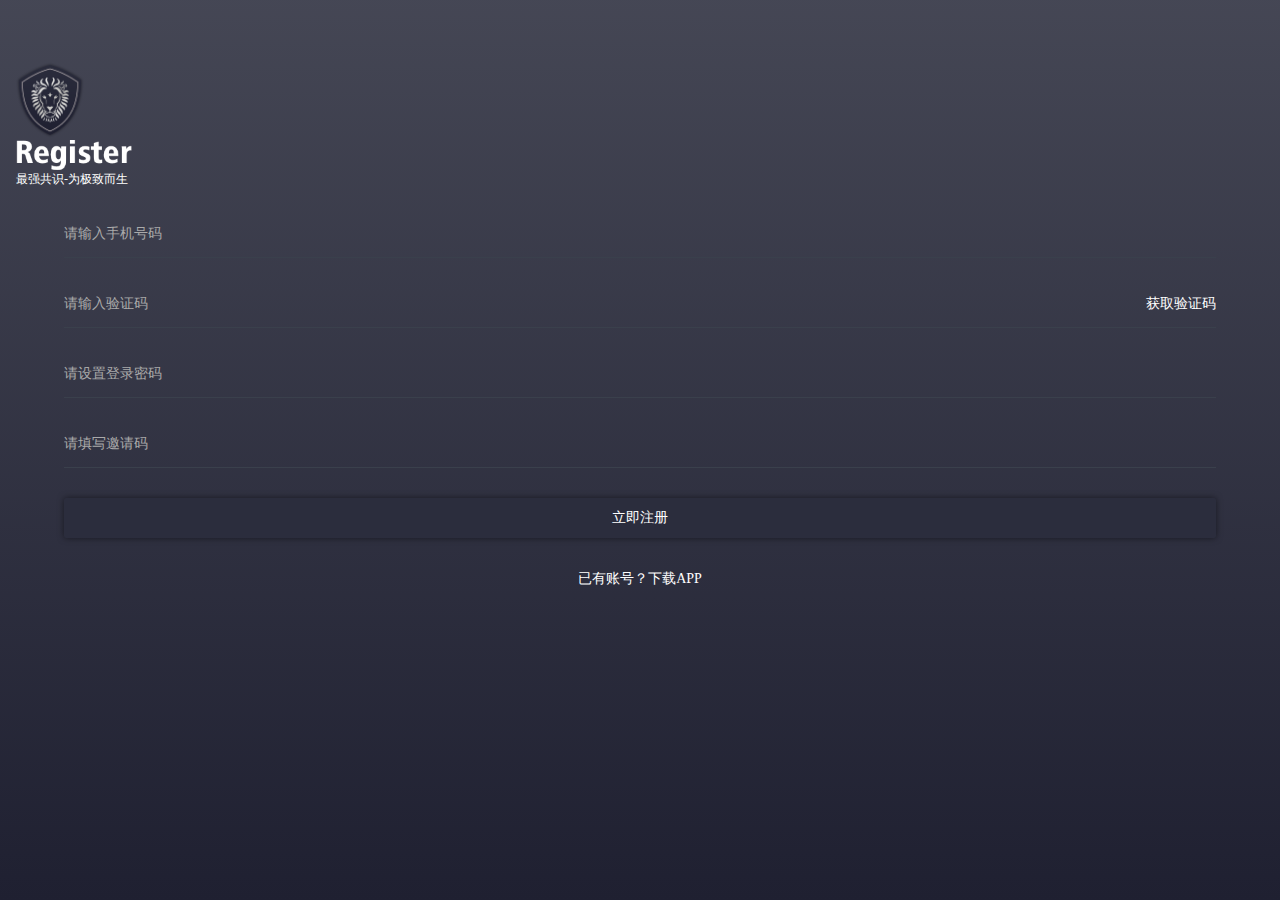
<file: h5/index.html>
<!DOCTYPE html>
<html>
	<head>
		<meta charset="utf-8" />
		<meta name="viewport" content="width=device-width,initial-scale=1,minimum-scale=1,maximum-scale=1,user-scalable=no" />
		<link rel="stylesheet" type="text/css" href="css/base.css"/>
		<link rel="stylesheet" type="text/css" href="css/index.css"/>
		<link rel="stylesheet" type="text/css" href="iconfonts/iconfont.css"/>
		<title>NTT</title>
	</head>
	<body>
		<div id="app">
			<div class="box">
				<div id="">
					<img class="logo" src="img/logo.png"/>
				</div>
				<div id="">
					<img src="img/Register.png" class="register" />
				</div>
				<div class="title">最强共识-为极致而生</div>
				<div class="contInput">
					<div class="cont">
						<input type="text" id="Phone" placeholder="请输入手机号码" />
					</div>
					<view class="xaina"></view>
					<view class="xian"></view>
				</div>
				<div class="contInput">
					<div class="cont" style="width: calc(100% - 100px);">
						<input type="text" id="Code" placeholder="请输入验证码" />
					</div>
					<div id="getCode">获取验证码</div>
					<view class="xaina"></view>
					<view class="xian"></view>
				</div>
				<div class="contInput">
					<div class="cont">
						<input type="password" id="Pwd" placeholder="请设置登录密码" />
					</div>
					<view class="xaina"></view>
					<view class="xian"></view>
				</div>
				<div class="contInput" style="" id="AuthCodeInput">
					<div class="cont">
						<input type="text" id="InviteCode" placeholder="请填写邀请码" />
					</div>
					<view class="xaina"></view>
					<view class="xian"></view>
				</div>
				<div class="btnCont">
					<button class="btn" id="ok">立即注册</button>
				</div>
				<div class="go_login">已有账号？<span id="download">下载APP</span></div>
			</div>
		</div>
	</body>

	<script src="./js/jquery-3.4.1.min.js"></script>
	<script>
		let api_url = "https://ntt-api.fstchain.xyz";
		let download_url = "https://www.265.im/ntt";
		let download_url_ios = "https://www.265.im/ntt";
		function Toast(msg,duration){
			duration=isNaN(duration)?2000:duration;
			var m = document.createElement('div');
			m.innerHTML = msg;
			m.style.cssText="max-width:60%;min-width: 150px;padding:0 14px;height: 40px;color: rgb(255, 255, 255);line-height: 40px;text-align: center;border-radius: 4px;position: fixed;top: 50%;left: 50%;transform: translate(-50%, -50%);z-index: 999999;background: rgba(0, 0, 0,.7);font-size: 16px;";
			document.body.appendChild(m);
			setTimeout(function() {
				var d = 0.5;
				m.style.webkitTransition = '-webkit-transform ' + d + 's ease-in, opacity ' + d + 's ease-in';
				m.style.opacity = '0';
				setTimeout(function() { document.body.removeChild(m) }, d * 1000);
			}, duration);
		}

		function GetQueryString(name) {
			var reg = new RegExp("(^|&)"+ name +"=([^&]*)(&|$)");
			var r = window.location.search.substr(1).match(reg);
			if (r!=null) return unescape(r[2]); return null;
		}

		let codeLoading = false;
		let okLoading = false;
		$(function () {
			
			let InviteCode = GetQueryString("InviteCode");

			// if (!InviteCode) {
			// 	// 没有邀请码
				
			// 	$("#AuthCodeInput").show();
			// }
			if (InviteCode) {
				$("#InviteCode").val(InviteCode) 
				//有邀请码
				$("#InviteCode").attr('disabled','disabled')
			}

			$("#getCode").click(function () {

				if (codeLoading) {
					return false;
				}
				let Phone = $("#Phone").val();
				if (!Phone) {
					Toast("请输入手机号");
					return false;
				}

				// 开始获取
				codeLoading = true;
				$.ajax({
					url: api_url + "/post.notify.send",
					method: "post",
					data: {
						mobile: Phone,
						scene :'1',
					},
					dataType: 'json',
					success: function (res) {
						codeLoading = false;
						if (res.code !== 200) {
							Toast(res.message);
							return false;
						}
						Toast("发送短信验证码成功");
						var time = 60;
						var timer = setInterval(function(){
							time--;
							$("#getCode").text(""+time+"S 重发");
							if(time === 0){
								clearInterval(timer);
								$("#getCode").text("获取验证码");
							}
						},1000);
					},
					error: function () {
						codeLoading = false;
						Toast("网络繁忙，请稍后再试");
					}
				});
			});

			$("#ok").click(function () {

				if (okLoading) {
					return false;
				}
				let Phone = $("#Phone").val();
				if (!Phone) {
					Toast("请输入手机号");
					return false;
				}
				let Pwd = $("#Pwd").val();
				if (!Pwd) {
					Toast("请输入登录密码");
					return false;
				}
				let Code = $("#Code").val();
				if (!Code) {
					Toast("请输入验证码");
					return false;
				}

				// if (!InviteCode) {
				// 	InviteCode = $("#InviteCode").val();
				// 	if (!InviteCode) {
				// 		Toast("请填写邀请码");
				// 		return false;
				// 	}
				// }
				let data = {
					mobile: Phone,
					password: Pwd,
					password2: Pwd,
					invite_code: InviteCode,
					vcode: Code,
				};
				// 开始获取
				okLoading = true;
				$.ajax({
					url: api_url + "/post.register",
					method: "post",
					data: data,
					dataType: 'json',
					success: function (res) {
						okLoading = false;
						if (res.code !== 200) {
							Toast(res.message);
							return false;
						}
						Toast("注册成功");
						// 跳转下载链接
						let u = navigator.userAgent;
						let isAndroid = u.indexOf('Android') > -1 || u.indexOf('Linux') > -1; //g
						let isIOS = !!u.match(/\(i[^;]+;( U;)? CPU.+Mac OS X/); //ios终端
						if (isAndroid) {
							window.location.href = download_url;
						  // return true;
						} else if (isIOS) {
							window.location.href = download_url_ios;
						  // return false;
						}
					},
					error: function () {
						okLoading = false;
						Toast("网络繁忙，请稍后再试");
					}
				});
			});

			// 下载
			$("#download").click(function () {
				let u = navigator.userAgent;
				let isAndroid = u.indexOf('Android') > -1 || u.indexOf('Linux') > -1; //g
				let isIOS = !!u.match(/\(i[^;]+;( U;)? CPU.+Mac OS X/); //ios终端
				if (isAndroid) {
					window.location.href = download_url;
				  // return true;
				} else if (isIOS) {
					window.location.href = download_url_ios;
				  // return false;
				}
			})


		})

	</script>

</html>
</file>
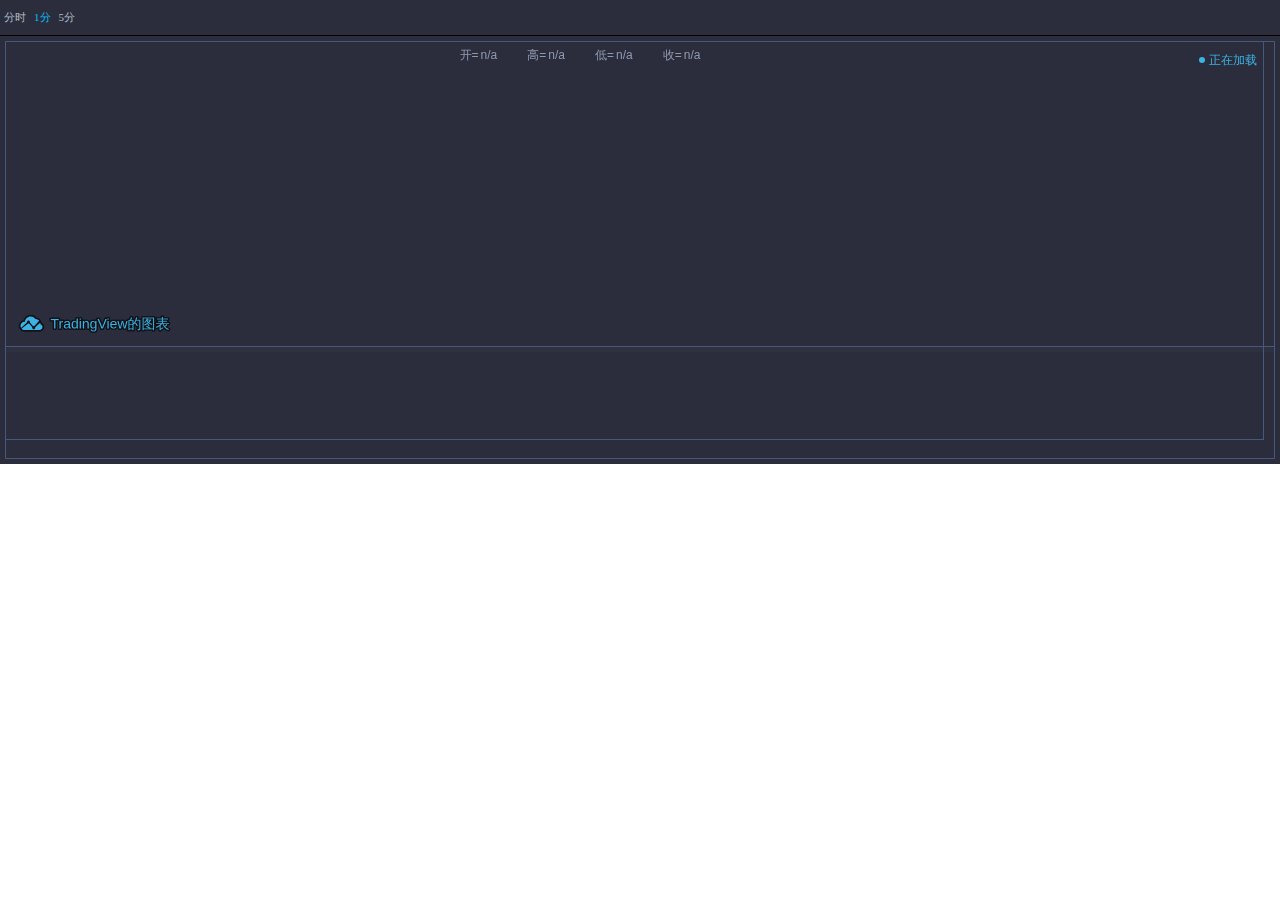
<file: hybrid/html/kline.html>
<!DOCTYPE html>
<html>

<head>
    <meta charset="utf-8" />
    <meta name="viewport" content="width=device-width,minimum-scale=1.0,maximum-scale=1.0,user-scalable=no" />
    <meta name="viewport" content="width=device-width,initial-scale=1,minimum-scale=1,maximum-scale=1,user-scalable=no" />
    <title>ETH/USDT</title>
    <script src="js/jquery.min.js"></script>
    <script src="js/vue.min.js" type="text/javascript" charset="utf-8"></script>

    <script src="charting_library/charting_library.min.js" type="text/javascript" charset="utf-8"></script>
    <style type="text/css">
        .body {
            width: 100%;
            height: 100%;
        }

        .tools {
            display: flex;
            background: #2B2D3D;
            height: 35px;
            border-bottom: 1px solid #000000;
            font-size: 12px;
        }

            .tools .button {
                cursor: pointer;
                padding: 0 4px;
                border: 0 !important;
                line-height: 35px;
                height: 35px;
                color: #b0bec5;
                font-size: 11px;
                font-weight: 400;
                -webkit-box-sizing: border-box;
                -moz-box-sizing: border-box;
                box-sizing: border-box;
            }

                .tools .button.active {
                    color: #0cbef3;
                }
    </style>
</head>

<body style="margin:0 !important;">
    <div id="app">
        <div class="tools">
            <div v-for="item in btnList" class="button" @click="change(item)" v-bind:class="{'active':item.label==label}">{{item.label}}</div>

          <!--  <div class="button" @click="indicators">
                技术指标
            </div> -->
            <!--<div class="button" @click="setting">
                设置
            </div>-->
            <!-- <div style="display: none;" class="button" @click="full">全屏</div> -->
        </div>

        <div id="chart_container" class="f-fill" style="height:428.4px;"></div>


    </div>
    <script>
        var query = function (name) {
            var reg = new RegExp("(^|&)" + name + "=([^&]*)(&|$)");
            var r = window.location.search.substr(1).match(reg);
            if (r != null)
                return decodeURI(r[2]);
            return "";
        }
    </script>
    <script type="text/javascript">
		var init= function(tradeName,Id,Fixed){
			
				document.title=tradeName;
				app.$data.market = Id;
				app.$data.coin = tradeName;
				app.$data.fixed = Fixed;
				updatekline()
		}
		// var delbars = function(){
		// 	updatekline
		// }
        var app = new Vue({
            el: "#app",
            mounted: function () {
				window.updatekline = this.changePair;
				
                const this_vue = this;
					
                this_vue.feed = this_vue.createFeed();
                const FALL = "#e34c4c";
                const RAISE = "#00b38f";

                TradingView.onready(function (configurationData) {
                    this_vue.chart = window.tvWidget = new TradingView.widget({
                        fullscreen: false,
                        autosize: true,
                        symbol: (query("name") || "") + '/' + (query("tradename") || ""),
                        container_id: "chart_container",
                        datafeed: this_vue.feed,
                        library_path: "charting_library/",
                        locale: "zh",
                        timezone: 'Asia/Shanghai', //todo: ustawianie timezone'a po strefie usera
                        charts_storage_api_version: "1.1",
                        client_id: 'tradingview.com',
                        user_id: 'public_user_id',
                        debug: false,
                        loading_screen: {
                            backgroundColor: "#000000",
                            foregroundColor: "#000000",
                        }, //todo:do it
                        interval: '1',
                        // timeframe:'',//todo: na koncu
                        toolbar_bg: "#2B2D3D",
                        // saved_data: this_vue.savedData,
                        allow_symbol_change: true,

                        drawings_access: {
                            type: 'black',
                            // tools: [{name: "Regression Trend"}]//todo: moje
                            tools: [{
                                name: "Trend Line",
                                grayed: true
                            }, {
                                name: "Trend Angle",
                                grayed: true
                            }] //todo: bb
                        },

                        disabled_features: [
                            "save_chart_properties_to_local_storage", //本地存储
                            "header_symbol_search", //搜索
                            "symbol_search_hot_key",
                            "volume_force_overlay",
                            "header_interval_dialog_button",
                            "header_screenshot", //照相机
                            "header_compare",
                            "use_localstorage_for_settings", //用户本地存储
                            "timeframes_toolbar", //底部时间栏目
                            "volume_force_overlay", //k线与销量分开
                            "header_undo_redo", //左右箭头
                            "header_settings", //设置按钮
                            "header_indicators", //技术指标线
                            "header_chart_type", //图表类型
                            "pane_context_menu", //图表右键菜单
                            "header_resolutions", //系统默认时间按钮
                            "header_screenshot",
                             "hide_left_toolbar", //左边工具栏 hide_left_toolbar_by_default
                            "hide_left_toolbar_by_default",
                            "header_saveload",
                            "header_settings", //设置
                            "header_fullscreen_button", //全屏
                            "main_series_scale_menu", //显示图表右下角的设置按钮
                            "control_bar",
                            "caption_buttons_text_if_possible"
                        ],
                        enabled_features: [
                            //"keep_left_toolbar_visible_on_small_screens", //防止左侧工具栏在小屏幕上消失
                            "adaptive_logo",
                            "property_pages",
                            "display_market_status",
                            "remove_library_container_border",
                            "move_logo_to_main_pane",
                            "dont_show_boolean_study_arguments", //是否隐藏指标参数
                            "countdown",
                            // "caption_buttons_text_if_possible", //在可能的情况下，在标题中的“指标”和“比较”按钮上显示文字而不是图标
                            //"hide_last_na_study_output", //隐藏最后一次指标输出
                            "symbol_info", //商品信息对话框
                            //"hide_left_toolbar",

                        ],
                        studies_overrides: {
                            "volume.volume.color.0": "#fe4761",
                            "volume.volume.color.1": "#3fcfb4",
                            "volume.volume.transparency": 75,
                        },
                        overrides: {
                            "paneProperties.rightAxisProperties.autoScale": true,
                            "paneProperties.leftAxisProperties.autoScale": true,
                            "symbolWatermarkProperties.color": "rgba(0,0,0, 0)",
                            "paneProperties.background": "#2B2D3D",
                            "paneProperties.vertGridProperties.color": "#2B2D3D",
                            "paneProperties.horzGridProperties.color": "#2B2D3D",
                            "paneProperties.crossHairProperties.color": "#58637a",
                            "paneProperties.crossHairProperties.style": 2,
                            "mainSeriesProperties.style": 9,
                            "mainSeriesProperties.showCountdown": false,
                            "scalesProperties.showSeriesLastValue": true,
                            "mainSeriesProperties.visible": false,
                            "mainSeriesProperties.showPriceLine": true,
                            "mainSeriesProperties.priceLineWidth": 1,
                            "mainSeriesProperties.lockScale": false,
                            "mainSeriesProperties.minTick": "default",
                            "mainSeriesProperties.extendedHours": false,
                            "volumePaneSize": "medium",
                            editorFontsList: ["Lato", "Arial", "Verdana", "Courier New", "Times New Roman"],
                            "paneProperties.topMargin": 5,
                            "paneProperties.bottomMargin": 5,
                            "paneProperties.leftAxisProperties.autoScale": true,
                            "paneProperties.leftAxisProperties.autoScaleDisabled": false,
                            "paneProperties.leftAxisProperties.percentage": false,
                            "paneProperties.leftAxisProperties.percentageDisabled": false,
                            "paneProperties.leftAxisProperties.log": false,
                            "paneProperties.leftAxisProperties.logDisabled": false,
                            "paneProperties.leftAxisProperties.alignLabels": true,
                            // "paneProperties.legendProperties.showStudyArguments": true,
                            "paneProperties.legendProperties.showStudyTitles": true,
                            "paneProperties.legendProperties.showStudyValues": true,
                            "paneProperties.legendProperties.showSeriesTitle": true,
                            "paneProperties.legendProperties.showSeriesOHLC": true,
                            "scalesProperties.showLeftScale": false,
                            "scalesProperties.showRightScale": true,
                            "scalesProperties.backgroundColor": "#20334d",
                            "scalesProperties.lineColor": "#46587b",
                            "scalesProperties.textColor": "#8f98ad",
                            "scalesProperties.scaleSeriesOnly": false,
                            "mainSeriesProperties.priceAxisProperties.autoScale": true,
                            "mainSeriesProperties.priceAxisProperties.autoScaleDisabled": false,
                            "mainSeriesProperties.priceAxisProperties.percentage": false,
                            "mainSeriesProperties.priceAxisProperties.percentageDisabled": false,
                            "mainSeriesProperties.priceAxisProperties.log": false,
                            "mainSeriesProperties.priceAxisProperties.logDisabled": false,
                            "mainSeriesProperties.candleStyle.upColor": "#3fcfb4",
                            "mainSeriesProperties.candleStyle.downColor": "#fe4761",
                            "mainSeriesProperties.candleStyle.drawWick": true,
                            "mainSeriesProperties.candleStyle.drawBorder": true,
                            "mainSeriesProperties.candleStyle.borderColor": "#3fcfb4",
                            "mainSeriesProperties.candleStyle.borderUpColor": "#3fcfb4",
                            "mainSeriesProperties.candleStyle.borderDownColor": "#fe4761",
                            "mainSeriesProperties.candleStyle.wickColor": "#737375",
                            "mainSeriesProperties.candleStyle.wickUpColor": "#3fcfb4",
                            "mainSeriesProperties.candleStyle.wickDownColor": "#fe4761",
                            "mainSeriesProperties.candleStyle.barColorsOnPrevClose": false,
                            "mainSeriesProperties.hollowCandleStyle.upColor": "#3fcfb4",
                            "mainSeriesProperties.hollowCandleStyle.downColor": "#fe4761",
                            "mainSeriesProperties.hollowCandleStyle.drawWick": true,
                            "mainSeriesProperties.hollowCandleStyle.drawBorder": true,
                            "mainSeriesProperties.hollowCandleStyle.borderColor": "#3fcfb4",
                            "mainSeriesProperties.hollowCandleStyle.borderUpColor": "#3fcfb4",
                            "mainSeriesProperties.hollowCandleStyle.borderDownColor": "#fe4761",
                            "mainSeriesProperties.hollowCandleStyle.wickColor": "#737375",
                            "mainSeriesProperties.hollowCandleStyle.wickUpColor": "#3fcfb4",
                            "mainSeriesProperties.hollowCandleStyle.wickDownColor": "#fe4761",
                            "mainSeriesProperties.haStyle.upColor": "#3fcfb4",
                            "mainSeriesProperties.haStyle.downColor": "#fe4761",
                            "mainSeriesProperties.haStyle.drawWick": true,
                            "mainSeriesProperties.haStyle.drawBorder": true,
                            "mainSeriesProperties.haStyle.borderColor": "#3fcfb4",
                            "mainSeriesProperties.haStyle.borderUpColor": "#3fcfb4",
                            "mainSeriesProperties.haStyle.borderDownColor": "#fe4761",
                            "mainSeriesProperties.haStyle.wickColor": "#737375",
                            "mainSeriesProperties.haStyle.wickUpColor": "#3fcfb4",
                            "mainSeriesProperties.haStyle.wickDownColor": "#fe4761",
                            "mainSeriesProperties.haStyle.barColorsOnPrevClose": false,
                            "mainSeriesProperties.barStyle.upColor": "#3fcfb4",
                            "mainSeriesProperties.barStyle.downColor": "#fe4761",
                            "mainSeriesProperties.barStyle.barColorsOnPrevClose": false,
                            "mainSeriesProperties.barStyle.dontDrawOpen": false,
                            "mainSeriesProperties.lineStyle.color": "#0cbef3",
                            "mainSeriesProperties.lineStyle.linestyle": 0,
                            "mainSeriesProperties.lineStyle.linewidth": 1,
                            "mainSeriesProperties.lineStyle.priceSource": "close",
                            "mainSeriesProperties.areaStyle.color1": "#0cbef3",
                            "mainSeriesProperties.areaStyle.color2": "#0098c4",
                            "mainSeriesProperties.areaStyle.linecolor": "#0cbef3",
                            "mainSeriesProperties.areaStyle.linestyle": 0,
                            "mainSeriesProperties.areaStyle.linewidth": 1,
                            "mainSeriesProperties.areaStyle.priceSource": "close",
                            "mainSeriesProperties.areaStyle.transparency": 80,
                            'paneProperties.legendProperties.showLegend': false,
                            "mainSeriesProperties.baselineStyle.priceSource": "close"

                        },
                        custom_css_url: 'chart.css'

                    });
                    this_vue.chart.onChartReady(function () {
                        this_vue.MALine5 = this_vue.chart.chart().createStudy('Moving Average', false, false, [5], null, {
                            'Plot.color': '#642d92'
                        });
                        this_vue.MALine10 = this_vue.chart.chart().createStudy('Moving Average', false, false, [10], null, {
                            'Plot.color': '#5278a3'
                        });
                        this_vue.MALine30 = this_vue.chart.chart().createStudy('Moving Average', false, false, [30], null, {
                            'Plot.color': '#238031'
                        });
                        this_vue.MALine60 = this_vue.chart.chart().createStudy('Moving Average', false, false, [60], null, {
                            'Plot.color': '#850058'
                        });
                        this_vue.chart.chart().setChartType(1); //3为分时图，1为K线图
                    })
                });

            },
            data: {
                currency1: 'USD',
                currency2: 'BTC',
                saved_chart: null,
                chart: null,
                feed: null,
                fixed:  4,
                label: '1分',
                market:  0,//交易掉
				coin:'btc',
                btnList: [{
                    label: "分时",
                    resolution: localStorage.resolution || "1",
                    chartType: 3,
                }, {

                    label: '1分',
                    resolution: "1",
                    chartType: 1,
                }
				, {
                    label: '5分',
                    resolution: "5",
                    chartType: 1,
                }
				// , {
    //                 label: '15分',
    //                 resolution: "15",
    //                 chartType: 1,
    //             }, {
    //                 label: '30分',
    //                 resolution: "30",
    //                 chartType: 1,
    //             }, {
    //                 label: '1小时',
    //                 resolution: "60",
    //                 chartType: 1,
    //             },
    //             {
    //                 label: '日线',
    //                 resolution: "1D",
    //                 chartType: 1,
    //                 }
                //    {
                //    label: '1周',
                //    resolution: "1W",
                //    chartType: 1,
                //}, {
                //    label: '1月',
                //    resolution: "1M",
                //    chartType: 1,
                //}
                ],
                bars: []

            },
            methods: {
                full: function () {
                    //this.chart.chart().TVSettings();
                    this.chart.chart()._chartWidget.showChartProperties()
                },
                setting: function () {
                    //this.chart.chart().TVSettings();
                    this.chart.chart()._chartWidget.showChartProperties()
                },
                indicators: function () {
                    this.chart.chart()._chartWidget.showIndicators()
                },
                change: function (item) {
                    if (this.chart.chart().chartType() !== item.chartType) {
                        this.chart.chart().setChartType(item.chartType);
                    }
                    this.chart.chart().setResolution(item.resolution, function onReadyCallback() { });
                    this.label = item.label;
                    this.changePair();
                },
                changePair: function () {
                    let this_vue = this;
                    if (this.chart && this.feed) {
                        this.feed._fireEvent('pair_change');
                        this.chart.activeChart().resetData();
                        //							this.chart.activeChart().setSymbol(this.currency1 + ":" + this.currency2, function() {
                        //								console.log("GOWNO :: proba zmiany", this_vue.currency1, this_vue.currency2);
                        //							});
                    }
                },
                createFeed: function () {
                    let this_vue = this;
                    let Datafeed = {};

                    Datafeed.DataPulseUpdater = function (datafeed, updateFrequency) {
                        this._datafeed = datafeed;
                        this._subscribers = {};

                        this._requestsPending = 0;
                        var that = this;

                        var update = function () {
                            if (that._requestsPending > 0) {
                                return;
                            }
                            for (var listenerGUID in that._subscribers) {
                                var subscriptionRecord = that._subscribers[listenerGUID];
                                var resolution = subscriptionRecord.resolution;

                                var datesRangeRight = parseInt((new Date().valueOf()) / 1000);

                                //	BEWARE: please note we really need 2 bars, not the only last one
                                //	see the explanation below. `10` is the `large enough` value to work around holidays
                                var datesRangeLeft = datesRangeRight - that.periodLengthSeconds(resolution, 10);

                                that._requestsPending++
                                (function (_subscriptionRecord) { // eslint-disable-line
                                    that._datafeed.getBars(_subscriptionRecord.symbolInfo, resolution, datesRangeLeft, datesRangeRight, function (bars) {
                                        that._requestsPending--;

                                        //	means the subscription was cancelled while waiting for data
                                        if (!that._subscribers.hasOwnProperty(listenerGUID)) {
                                            return;
                                        }

                                        if (bars.length === 0) {
                                            return;
                                        }

                                        var lastBar = bars[bars.length - 1];
                                        if (!isNaN(_subscriptionRecord.lastBarTime) && lastBar.time < _subscriptionRecord.lastBarTime) {
                                            return;
                                        }

                                        var subscribers = _subscriptionRecord.listeners;

                                        //	BEWARE: this one isn't working when first update comes and this update makes a new bar. In this case
                                        //	_subscriptionRecord.lastBarTime = NaN
                                        var isNewBar = !isNaN(_subscriptionRecord.lastBarTime) && lastBar.time > _subscriptionRecord.lastBarTime;

                                        //	Pulse updating may miss some trades data (ie, if pulse period = 10 secods and new bar is started 5 seconds later after the last update, the
                                        //	old bar's last 5 seconds trades will be lost). Thus, at fist we should broadcast old bar updates when it's ready.
                                        if (isNewBar) {
                                            if (bars.length < 1) {
                                                throw new Error('Not enough bars in history for proper pulse update. Need at least 2.');
                                            }

                                            var previousBar = bars[bars.length - 1];
                                            for (var i = 0; i < subscribers.length; ++i) {
                                                subscribers[i](previousBar);
                                            }
                                        }

                                        _subscriptionRecord.lastBarTime = lastBar.time;

                                        for (var i = 0; i < subscribers.length; ++i) {
                                            subscribers[i](lastBar);
                                        }
                                    },

                                        //	on error
                                        function () {
                                            that._requestsPending--;
                                        });
                                })(subscriptionRecord);
                            }
                        };

                        if (typeof updateFrequency != 'undefined' && updateFrequency > 0) {
                            setInterval(update, updateFrequency);
                        }
                    };

                    Datafeed.DataPulseUpdater.prototype.periodLengthSeconds = function (resolution, requiredPeriodsCount) {
                        var daysCount = 0;

                        if (resolution === 'D') {
                            daysCount = requiredPeriodsCount;
                        } else if (resolution === 'M') {
                            daysCount = 31 * requiredPeriodsCount;
                        } else if (resolution === 'W') {
                            daysCount = 7 * requiredPeriodsCount;
                        } else {
                            daysCount = requiredPeriodsCount * resolution / (24 * 60);
                        }

                        return daysCount * 24 * 60 * 60;
                    };

                    Datafeed.DataPulseUpdater.prototype.subscribeDataListener = function (symbolInfo, resolution, newDataCallback, listenerGUID) {
                        this._datafeed._logMessage('Subscribing ' + listenerGUID);

                        if (!this._subscribers.hasOwnProperty(listenerGUID)) {
                            this._subscribers[listenerGUID] = {
                                symbolInfo: symbolInfo,
                                resolution: resolution,
                                lastBarTime: NaN,
                                listeners: []
                            };
                        }

                        this._subscribers[listenerGUID].listeners.push(newDataCallback);
                    };

                    Datafeed.DataPulseUpdater.prototype.unsubscribeDataListener = function (listenerGUID) {
                        this._datafeed._logMessage('Unsubscribing ' + listenerGUID);
                        delete this._subscribers[listenerGUID];
                    };

                    Datafeed.Container = function (updateFrequency) {
                        this._configuration = {
                            supports_search: false,
                            supports_group_request: false,
                            supported_resolutions: ['1', '3', '5', '15', '30', '60', '120', '240', '360', '720', '1D', '3D', '1W', '1M'],
                            supports_marks: true,
                            supports_timescale_marks: true,
                            exchanges: ['myExchange']
                        };

                        this._barsPulseUpdater = new Datafeed.DataPulseUpdater(this, updateFrequency || 1 * 1000);
                        // this._quotesPulseUpdater = new Datafeed.QuotesPulseUpdater(this);

                        this._enableLogging = true;
                        this._callbacks = {};

                        this._initializationFinished = true;
                        this._fireEvent('initialized');
                        this._fireEvent('configuration_ready');
                    };

                    Datafeed.Container.prototype._fireEvent = function (event, argument) {
                        if (this._callbacks.hasOwnProperty(event)) {
                            var callbacksChain = this._callbacks[event];
                            for (var i = 0; i < callbacksChain.length; ++i) {
                                callbacksChain[i](argument);
                            }

                            this._callbacks[event] = [];
                        }
                    };

                    Datafeed.Container.prototype._logMessage = function (message) {
                        if (this._enableLogging) {
                            var now = new Date();
                        }
                    };

                    Datafeed.Container.prototype.on = function (event, callback) {
                        if (!this._callbacks.hasOwnProperty(event)) {
                            this._callbacks[event] = [];
                        }

                        this._callbacks[event].push(callback);
                        return this;
                    };

                    Datafeed.Container.prototype.onReady = function (callback) {
                        let that = this;
                        if (this._configuration) {
                            setTimeout(function () {
                                callback(that._configuration);
                            }, 0);
                        } else {
                            this.on('configuration_ready', function () {
                                callback(that._configuration);
                            });
                        }
                    };

                    Datafeed.Container.prototype.resolveSymbol = function (symbolName, onSymbolResolvedCallback, onResolveErrorCallback) {
                        this._logMessage("GOWNO :: resolve symbol " + symbolName);
                        Promise.resolve().then(() => {

                            function adjustScale() {

                                return Math.pow(10, this_vue.fixed)
                            }

                            this._logMessage("GOWNO :: onResultReady inject " + 'AAPL');
                            onSymbolResolvedCallback({
                                "name": symbolName,
                                "timezone": "Asia/Shanghai",
                                "pricescale": adjustScale(),
                                "minmov": 1,
                                "minmov2": 0,
                                "ticker": symbolName,
                                "description": "",
                                "session": "24x7",
                                "type": "bitcoin",
                                "exchange-traded": "myExchange",
                                "exchange-listed": "Entity",
                                "has_intraday": true,
                                "intraday_multipliers": ['1'], //It is an array containing intraday resolutions (in minutes) the datafeed wants to build by itself. E.g., if the datafeed reported he supports resolutions ["1", "5", "15"], but in fact it has only 1 minute bars for symbol X, it should set intraday_multipliers of X = [1]. This will make Charting Library to build 5 and 15 resolutions by itself.
                                "has_weekly_and_monthly": false,
                                "has_no_volume": false,
                                "regular_session": "24x7"
                            });
                        })
                    };

                    Datafeed.Container.prototype.getBars = function (symbolInfo, resolution, rangeStartDate, rangeEndDate, onDataCallback, onErrorCallback) {
                        //							if(rangeStartDate > 0 && (rangeStartDate + '').length > 10) {
                        //								throw new Error(['Got a JS time instead of Unix one.', rangeStartDate, rangeEndDate]);
                        //							}
                        //							onDataCallback([], {
                        //								noData: true
                        //							});
                        //

                        var time = "1min";

                        switch (this_vue.label) {
                            case "1分":
                                time = "1min";
                                break;
                            case "5分":
                                time = "5min";
                                break;
                            case "15分":
                                time = "15min";
                                break;
                            case "30分":
                                time = "30min";
                                break;
                            case "1小时":
                                time = "1hour";
                                break;
                            case "1天":
                                time = "1day";
                                break;
                            case "1周":
                                time = "1day";
                                break;
                            case "1月":
                                time = "1day";
                                break;
                        }
                        rangeStartDate = rangeStartDate + 8 * 60 * 60;
                        rangeEndDate = rangeEndDate + 8 * 60 * 60;
                        $.ajax({
                            type: "GET",
                            // url: "http://member.tz.vrplay2018.com/trade/Kline?symbol=" + this_vue.market + "&type=" + time + "&size=1000&start=" + rangeStartDate + "&end=" + rangeEndDate,
							// url: "https://api.bartiziano.com/get.option.kline?coin=" + this_vue.coin + "&start_time=" + rangeStartDate,
							url: "https://ntt-api.fstchain.xyz/get.option.kline?coin=" + this_vue.coin + "&start_time=" + rangeStartDate+ "&option_type=" + rangeStartDate,
                            async: true,
                            success: function (data) {
								// console.log(data)
                                var _data = null;
                                try {
                                    _data = data.data;
                                } catch (e) {

                                }
                                // console.log(_data);
                                if (_data) {

                                    if (_data.length == 0) {
                                        onDataCallback([], {
                                            noData: true
                                        });
                                    } else {
                                        var bars = [];
										if(_data instanceof Array){
											_data.forEach(function (item) {
											    bars.push({
											        time: Number(item.id)*1000,
											        close: Number(item.close),
											        open: Number(item.open),
											        high: Number(item.high),
											        low: Number(item.low),
											        volume: Number(item.vol)
											    })
											});
										}else if(_data instanceof Object){
											bars.push({
											    time: Number(_data.id)*1000,
											    close: Number(_data.close),
											    open: Number(_data.open),
											    high: Number(_data.high),
											    low: Number(_data.low),
											    volume: Number(_data.vol)
											})
										}
										// bars.push({
										//         time: Number(_data.id),
										//         close: Number(_data.close),
										//         open: Number(_data.open),
										//         high: Number(_data.high),
										//         low: Number(_data.low),
										//         volume: Number(_data.vol)
										//     })
                                        
                                        onDataCallback(bars);
                                    }
                                }
                            }
                        });

                        //onDataCallback(bars, { noData: true , nextTime: data.nb || data.nextTime });
                    };

                    Datafeed.Container.prototype.subscribeBars = function (symbolInfo, resolution, onRealtimeCallback, listenerGUID, onResetCacheNeededCallback) {

                        //							console.log(symbolInfo)
                        //							onResetCacheNeededCallback();
                        //							$.ajax({
                        //								type: "POST",
                        //								url: "https://bwang.pro/tools/ajax.ashx?action=kline&needTickers=1&symbol=10&type=15min&size=1000",
                        //								data: {
                        //									"symbol": 1,
                        //									"type": "1min"
                        //								},
                        //								async: true,
                        //								success: function(data) {
                        //									var _data = JSON.parse(data);
                        //									_data.datas.data.forEach(function(item) {
                        //										onRealtimeCallback({
                        //											time: Number(item[0]),
                        //											close: Number(item[4]),
                        //											open: Number(item[1]),
                        //											high: Number(item[2]),
                        //											low: Number(item[3]),
                        //											volume: Number(item[5])
                        //										})
                        //									});
                        //
                        //								}
                        //							});
                        //							this_vue.bars.forEach(function(bar) { // in subscribeBars
                        //								onRealtimeCallback(bar)
                        //							});
                        this.on('pair_change', function () {
                            onResetCacheNeededCallback();
                        });
                        this._barsPulseUpdater.subscribeDataListener(symbolInfo, resolution, onRealtimeCallback, listenerGUID, onResetCacheNeededCallback);
                    };

                    Datafeed.Container.prototype.unsubscribeBars = function (listenerGUID) {
                        this._barsPulseUpdater.unsubscribeDataListener(listenerGUID);
                    };

                    return new Datafeed.Container;
                },
                adjustChart: function () {
                    let chart_iframe = $("#chart_container").find("iframe");
                    let chart_top = chart_iframe.contents().find(".header-chart-panel");
                    let chart_top_container = chart_iframe.contents().find(".header-chart-panel-content");
                    let chart_bottom = chart_iframe.contents().find(".date-range-wrapper");

                    chart_bottom.appendTo(chart_top_container);
                }

            },
            watch: {
                pair: function (newVal, oldVal) {
                    this.currency1 = newVal[0];
                    this.currency2 = newVal[1];
                    this.changePair();
                }
            }

        });
    </script>
</body>

</html>
</file>
<file: h5/css/base.css>
* {
	margin: 0px;
	padding: 0px;
	box-sizing: border-box;
	font-family: "微软雅黑";
	-webkit-overflow-scrolling: touch;
}

em,
i,
strong {
	font-style: normal;
}

strong {
	font-weight: normal;
}

body {
	line-height: 1.5;
	font-size: 14px;
	background-color: #FFFFFF;
}

div,
p,
li,
ul {
	-webkit-touch-callout: none;
	-webkit-user-select: none;
	-khtml-user-select: none;
	-moz-user-select: none;
	-ms-user-select: none;
	user-select: none;
}

ul,
li,
p,
button,
input {
	margin: 0px;
	padding: 0px;
	list-style: none;
}

img {
	vertical-align: bottom;
}

a {
	text-decoration: none;
	cursor: pointer;
}

input,
button {
	outline: none;
	border: 0px;
	background-color: transparent;
	font-size: 14px;
}

input::-webkit-input-placeholder {
	color: #AAAAAA
}

input::input-placeholder {
	color: #AAAAAA
}

textarea::-webkit-input-placeholder {
	color: #AAAAAA
}

textarea::input-placeholder {
	color: #AAAAAA
}

[v-cloak] {
	display: none;
}

img {
	object-fit: cover;
}

.hide {
	display: none !important;
}


/*底部线条*/

.bt_line {
	position: relative;
}

.bt_line:after {
	content: "";
	position: absolute;
	left: 0px;
	bottom: 0px;
	width: 100%;
	height: 1px;
	background-color: #E6E6E6;
	-webkit-transform: scaleY(.5);
	transform: scaleY(.5);
}


/*换行显示*/

.newlines {
	word-break: break-all;
	/*只对英文起作用，以字母作为换行依据*/
	word-wrap: break-word;
	/*只对英文起作用，以单词作为换行依据*/
	/*white-space: pre-wrap;*/
	/*只对中文起作用，强制换行。*/
}


/*禁止换行*/

.NoWrap {
	white-space: nowrap;
	overflow: hidden;
	text-overflow: ellipsis;
}


/*显示几行*/

.Show_a_row {
	word-break: break-all;
	text-overflow: ellipsis;
	display: -webkit-box;
	/** 对象作为伸缩盒子模型显示 **/
	-webkit-box-orient: vertical;
	/** 设置或检索伸缩盒对象的子元素的排列方式 **/
	/*-webkit-line-clamp: 2;*/
	/** 显示的行数 **/
	overflow: hidden;
	/** 隐藏超出的内容 **/
}


/*弹性盒子布局*/

.flex_center {
	display: flex;
	align-content: center;
	align-items: center;
}

.flex_end {
	display: flex;
	align-content: flex-end;
	align-items: flex-end;
}

.flex_a_c_sa {
	align-content: space-around;
}

.flex_j_b {
	justify-content: space-between;
}

.flex_j_c {
	justify-content: center;
}

.flex_j_a {
	justify-content: space-around;
}

.flex_j_e {
	justify-content: flex-end;
}


/*字体颜色*/

.font_blue {
	color: #598BF9 !important;
}

.font_gray {
	color: #AAAAAA !important;
}

.font_red {
	color: #DA0000 !important;
}

.font_green {
	color: #48BA7E !important;
}


/*按钮*/

.page_title {
	line-height: 44px;
	width: 100%;
	height: auto;
	text-align: center;
	font-size: 18px;
	font-weight: bold;
}


/*盒子*/

.box {
	min-height: 100vh;
	height: auto;
	width: 100%;
	background-color: #FFFFFF;
	position: relative;
	overflow-y: scroll;
	color: #333333;
}
marquee{
	width: 100%;
}
</file>
<file: h5/css/index.css>
.box{
	width: 100%;
	background:linear-gradient(360deg,rgba(31,32,49,1) 0%,rgba(43,45,61,0.88) 100%);
	padding-top:60px ;
}

.logo{
	width: 80px;
	height: 80px;
	margin-left: 10px;
}
.register{
	width: 116px;
	height: 30px;
	margin-left: 16px;
}
.title{
	font-size: 12px;
	color: #FFFFFF;
	margin-left: 16px;
}

.contInput{
	width: 90%;
	height: 50px;
	/* border-bottom: 1px solid rgba(255,255,255,0.65); */
	display: flex;
	align-items: center;
	justify-content: space-between;
	margin-left: 5%;
	margin-top: 20px;
	position: relative;
	overflow: hidden;
}
.cont input{
	color: #FFFFFF;
}
#getCode{
	color: #FFFFFF;
}
.btnCont{
	width:90%;
	height:40px;
	background:rgba(43,45,61,1);
	box-shadow:0px 0px 6px 0px rgba(0,0,0,0.5);
	border-radius:2px;
	margin-left: 5%;
	color: #FFFFFF;
	margin-top: 30px;
	text-align: center;
}
.btn{
	text-align: center;
	line-height: 40px;
	color: #FFFFFF;
}
.go_login{
	margin-top: 30px;
	text-align: center;
	width: 90%;
	margin-left: 5%;
	color: #FFFFFF;
}

.contInput:hover .xian{
	animation: slide-right .5s 1;
	background-color: #ffffff;
}
.xaina{
	position: absolute;
	bottom: 0;
	width: 100%;
	height: 1px;
	background-color: #3A404C;
}
.xian{
	position: absolute;
	bottom: 0;
	width: 100%;
	height: 1px;
}
 @keyframes slide-right {
    /* from {
      transform: translateX(-100%);
    }
    to {
      transform: translateX(0);
    } */
	0%{transform: translateX(-100%);}
	50%{transform: translateX(0);}
	75%{transform: translateX(-5%);}
	100%{transform: translateX(0);}
  }
</file>
<file: h5/iconfonts/iconfont.css>
@font-face {font-family: "iconfont";
  src: url('iconfont.eot?t=1569208905666'); /* IE9 */
  src: url('iconfont.eot?t=1569208905666#iefix') format('embedded-opentype'), /* IE6-IE8 */
  url('[data-uri]') format('woff2'),
  url('iconfont.woff?t=1569208905666') format('woff'),
  url('iconfont.ttf?t=1569208905666') format('truetype'), /* chrome, firefox, opera, Safari, Android, iOS 4.2+ */
  url('iconfont.svg?t=1569208905666#iconfont') format('svg'); /* iOS 4.1- */
}

.iconfont {
  font-family: "iconfont" !important;
  font-size: 16px;
  font-style: normal;
  -webkit-font-smoothing: antialiased;
  -moz-osx-font-smoothing: grayscale;
}

.icongongren:before {
  content: "\e625";
}

.iconjian:before {
  content: "\e62d";
}

.iconUSDT:before {
  content: "\e6b2";
}

.iconduihao11:before {
  content: "\e600";
}

.iconplus:before {
  content: "\e92d";
}

.iconclose:before {
  content: "\e6e9";
}

.iconcustomerservice:before {
  content: "\e6f1";
}

.iconfeedback:before {
  content: "\e6fa";
}

.icongroup:before {
  content: "\e6ff";
}

.iconintegral_fill:before {
  content: "\e703";
}

.iconlabel_fill:before {
  content: "\e706";
}

.iconorder:before {
  content: "\e714";
}

.iconpeople_fill:before {
  content: "\e715";
}

.iconpeople:before {
  content: "\e716";
}

.iconpraise_fill:before {
  content: "\e71a";
}

.iconrefresh:before {
  content: "\e71e";
}

.iconreturn:before {
  content: "\e720";
}

.iconright:before {
  content: "\e721";
}

.iconservice_fill:before {
  content: "\e727";
}

.iconsetup:before {
  content: "\e728";
}

.iconshare:before {
  content: "\e729";
}

.iconsystemprompt:before {
  content: "\e730";
}

.iconsearch:before {
  content: "\e741";
}

.iconbtc:before {
  content: "\e6d5";
}

.iconvisible:before {
  content: "\e6a3";
}

.iconeye_protection:before {
  content: "\e6a0";
}

.iconzanwu:before {
  content: "\e635";
}

.iconduankailianjie:before {
  content: "\e61b";
}

.icontibi:before {
  content: "\e607";
}

.iconchongbi:before {
  content: "\e608";
}

.iconzanweikaifang_x:before {
  content: "\e61d";
}

.iconpaixu:before {
  content: "\e609";
}

.iconchangyongtubiao-xianxingdaochu-zhuanqu-:before {
  content: "\e707";
}

.iconchangyongtubiao-xianxingdaochu-zhuanqu-1:before {
  content: "\e713";
}

.iconchangyongtubiao-xianxingdaochu-zhuanqu-2:before {
  content: "\e72d";
}

.iconchangyongtubiao-xianxingdaochu-zhuanqu-3:before {
  content: "\e72e";
}

.iconchangyongtubiao-xianxingdaochu-zhuanqu-4:before {
  content: "\e743";
}

.iconchangyongtubiao-xianxingdaochu-zhuanqu-5:before {
  content: "\e767";
}

.iconpaixu-copy:before {
  content: "\e76e";
}

.iconpaixu-copy-copy:before {
  content: "\e76f";
}

.iconreturn-copy:before {
  content: "\e768";
}
</file>
